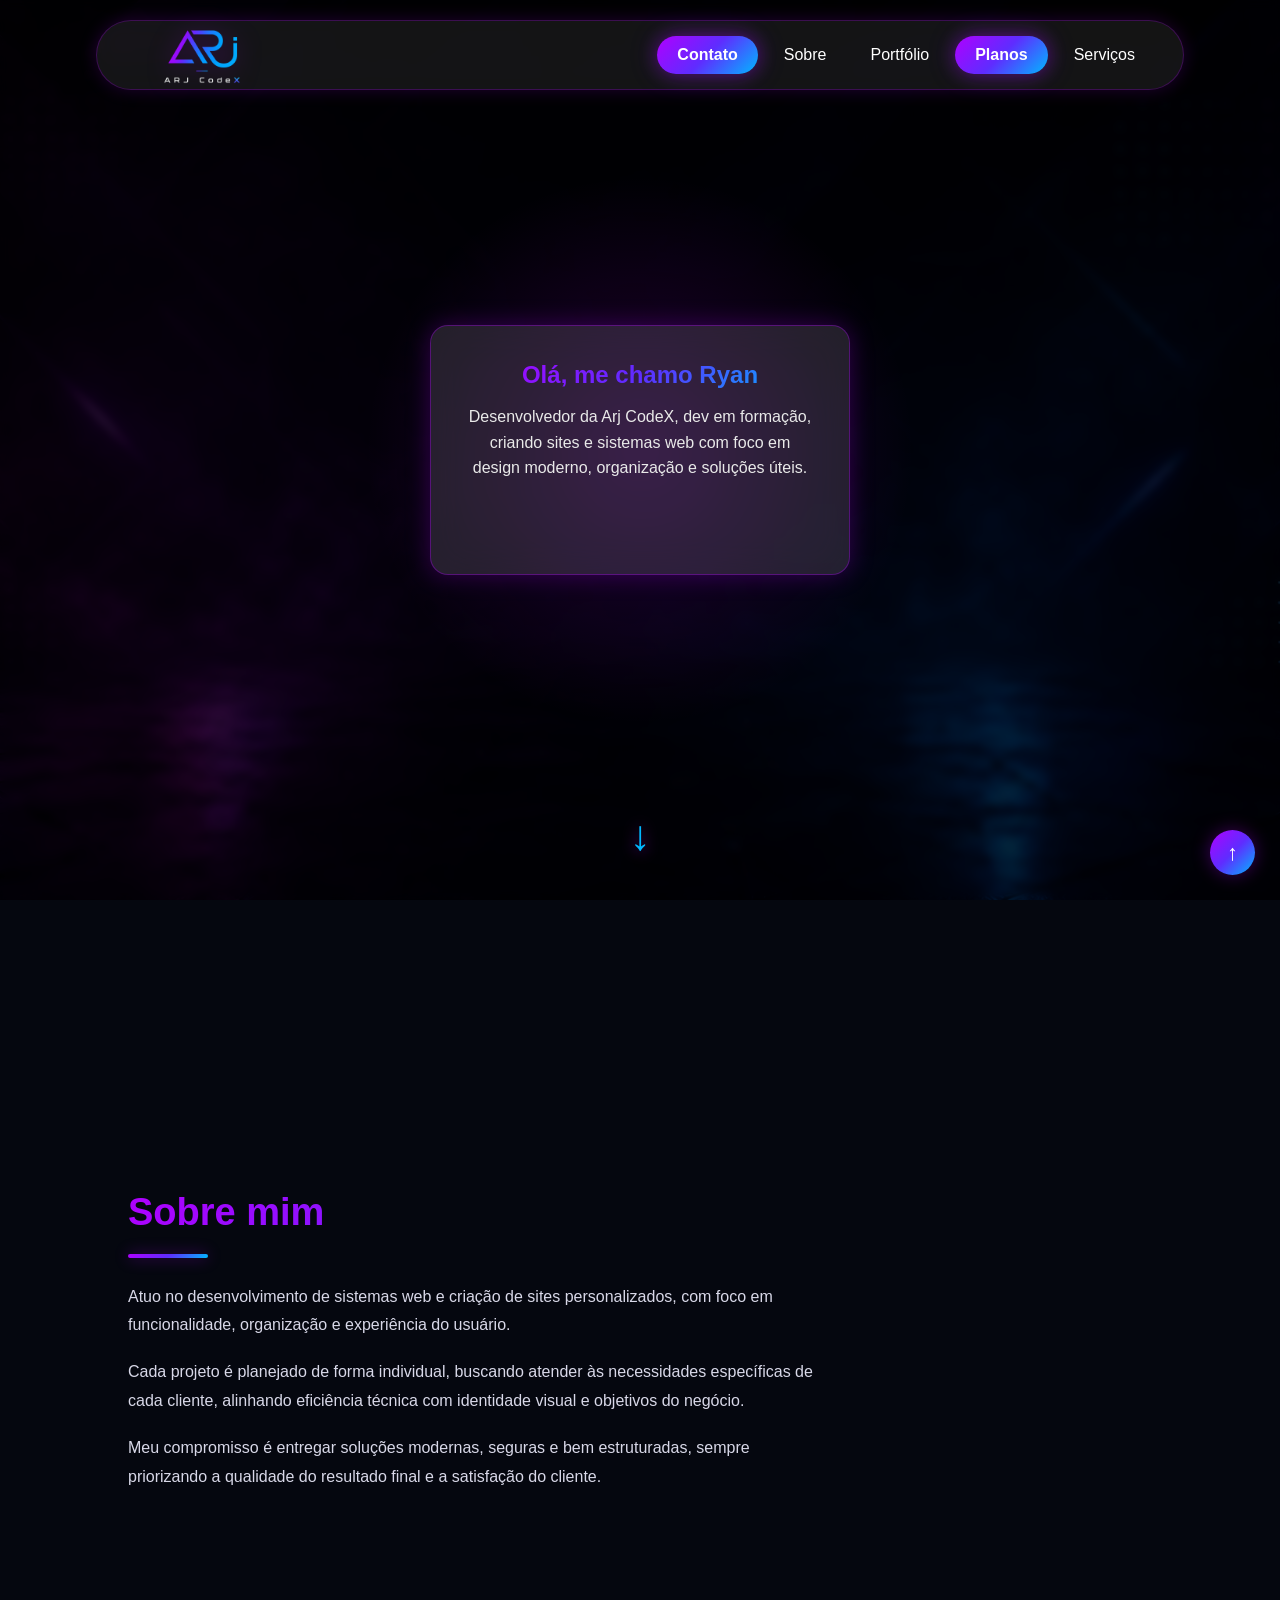
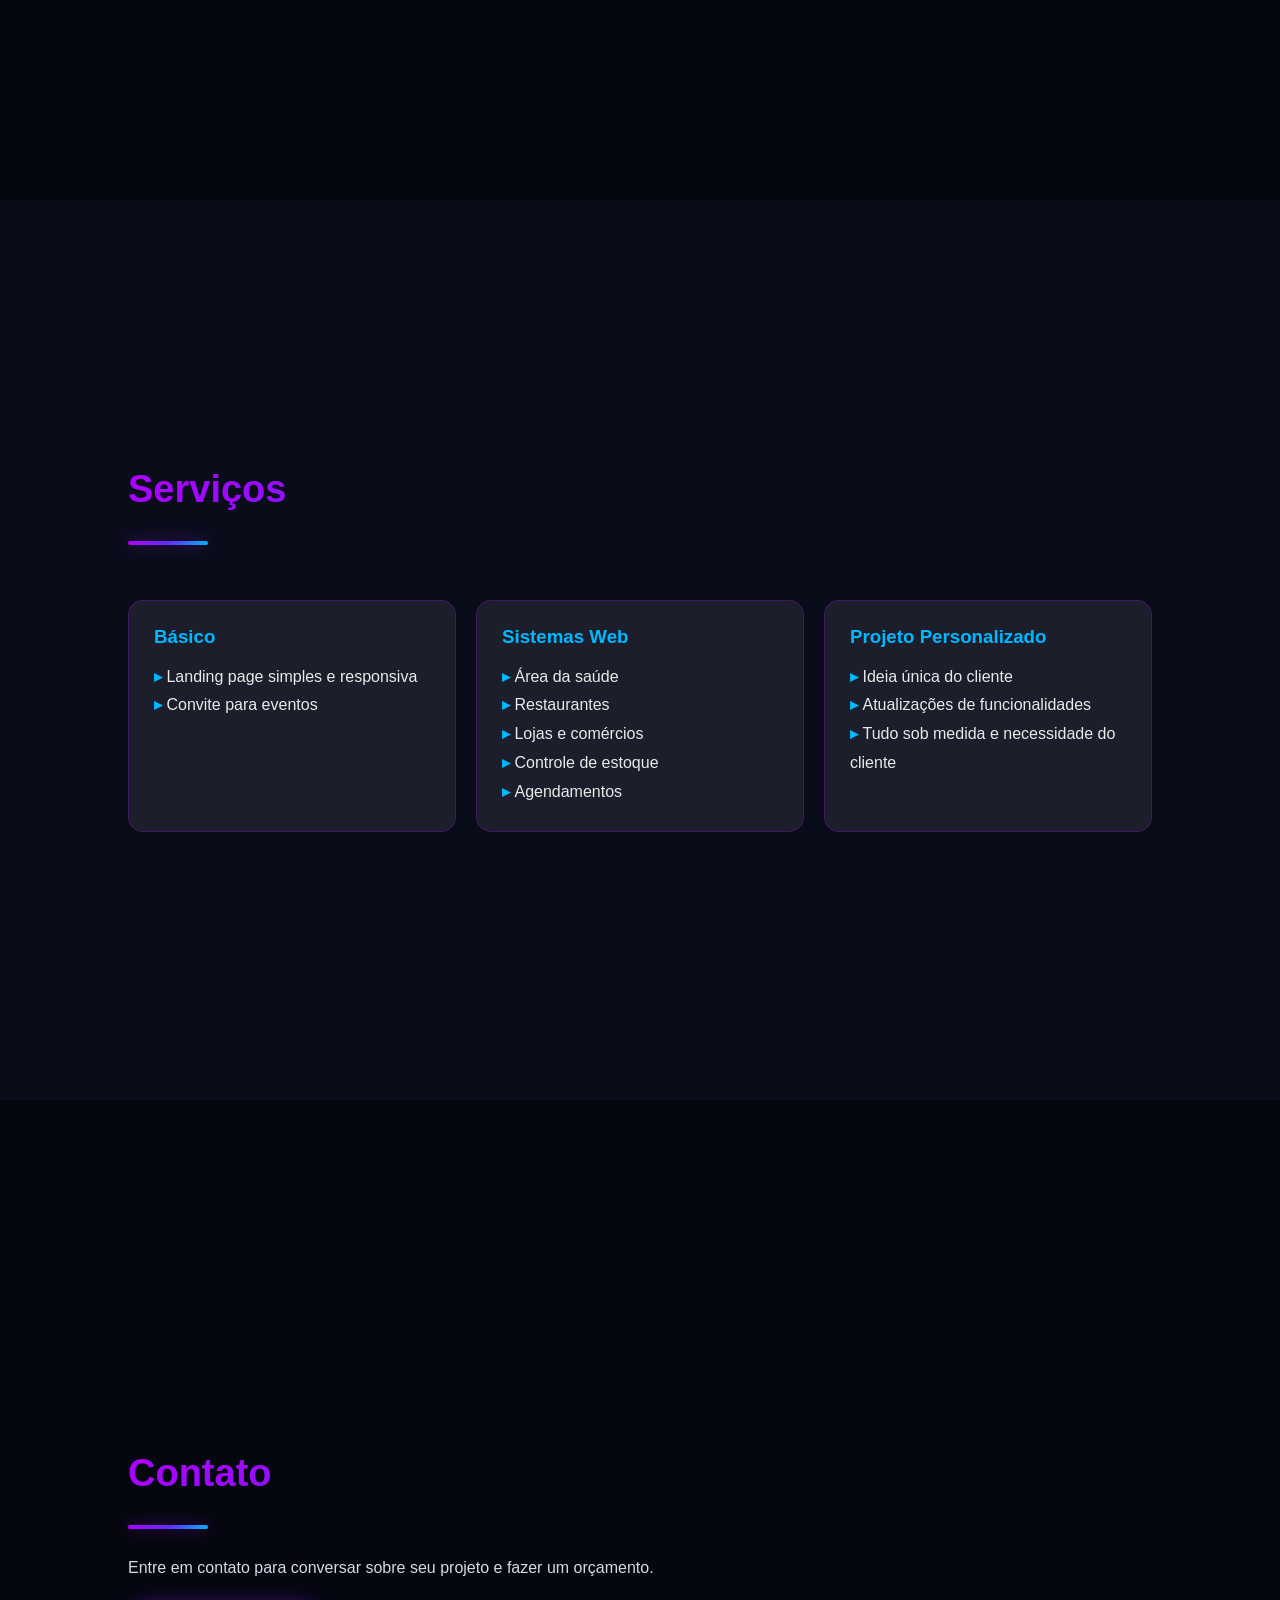
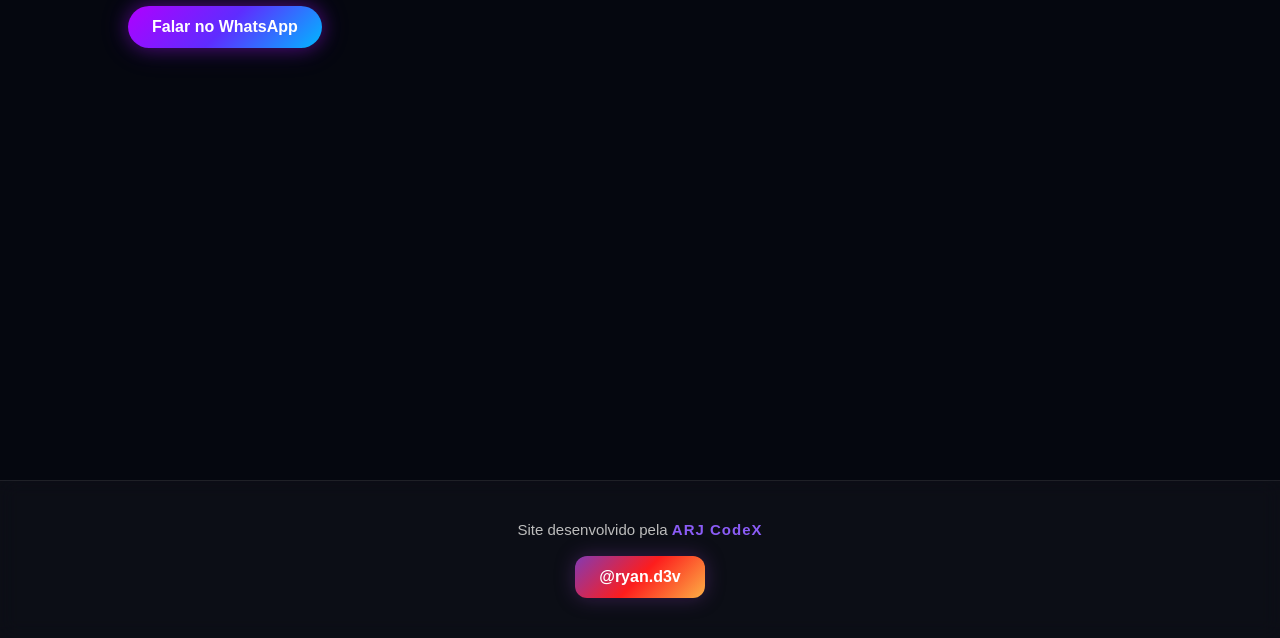
<file: index.html>
<!DOCTYPE html>
<html lang="pt-br">
<head>
    <meta charset="UTF-8">
    <meta name="viewport" content="width=device-width, initial-scale=1.0">
    <link rel="icon" type="image/png" href="img/favicon.png">
    <title>Arj CodeX</title>

    <link rel="stylesheet" href="style.css">
    <link rel="stylesheet" href="https://cdnjs.cloudflare.com/ajax/libs/font-awesome/6.5.0/css/all.min.css">
    
</head>
<body>

    <header class="header" id="topo">
        <div class="logo">
            <a href="index.html">
                <img src="img/logo-arj.png" alt="ARJ CodeX">
            </a>
        </div>

        <div class="menu-mobile-icon" onclick="toggleMenu()">
            ☰
        </div>

        <nav class="menu" id="menu">
            <a href="index.html#contato" class="btn-menu destaque">Contato</a>
            <a href="index.html#sobre">Sobre</a>
            <a href="projetos.html">Portfólio</a>
            <a href="planos.html" class="btn-menu destaque">Planos</a>
            <a href="index.html#serviços">Serviços</a>        
        </nav>
    </header>

    <main>
        <section class="hero">
            <div class="overlay"></div>

            <div class="hero-card">
                <h1>Olá, me chamo Ryan</h1>
                <p>
                    Desenvolvedor da Arj CodeX, dev em formação, criando sites e sistemas web
                    com foco em design moderno, organização e soluções úteis.
                </p>
            </div>

            <a href="#sobre" class="btn-descer">↓</a>
        </section>

        <section class="section" id="sobre">
            <div class="container-sobre">

                <div class="sobre-texto animar">
                    <h2>Sobre mim</h2>

                    <div class="linha-destaque"></div>

                    <p class="animar">
                        Atuo no desenvolvimento de sistemas web e criação de sites personalizados, 
                        com foco em funcionalidade, organização e experiência do usuário.
                    </p>

                    <p class="animar">
                        Cada projeto é planejado de forma individual, buscando atender às necessidades 
                        específicas de cada cliente, alinhando eficiência técnica com identidade visual 
                        e objetivos do negócio.
                    </p>

                    <p class="animar">
                        Meu compromisso é entregar soluções modernas, seguras e bem estruturadas, 
                        sempre priorizando a qualidade do resultado final e a satisfação do cliente.
                    </p>
                </div>   

            </div>
        </section>

        <section class="section" id="serviços">
            <h2>Serviços</h2>
            <div class="linha-destaque"></div>

            <div class="cards-planos">
                <div class="plano">
                    <h3>Básico</h3>
                    <p></p>
                        <ul class="lista-sistemas">
                            <li>Landing page simples e responsiva</li>
                            <li>Convite para eventos</li>
                        </ul>
                </div>

                <div class="plano">
                    
                    <h3>Sistemas Web</h3>
                    <p></p>
                        <ul class="lista-sistemas">
                            <li>Área da saúde</li>
                            <li>Restaurantes</li>
                            <li>Lojas e comércios</li>
                            <li>Controle de estoque</li>
                            <li>Agendamentos</li>
                        </ul>
                        
                </div>

                <div class="plano">
                    <h3>Projeto Personalizado</h3>
                    <p></p>
                        <ul class="lista-sistemas">
                            <li>Ideia única do cliente</li>
                            <li>Atualizações de funcionalidades</li>
                            <p></p>
                            <li>Tudo sob medida e necessidade do cliente</li>
                        </ul>
                </div>
            </div>
        </section>

        <section class="section" id="contato">
            <h2>Contato</h2>
            <div class="linha-destaque"></div>
            <p>Entre em contato para conversar sobre seu projeto e fazer um orçamento.</p>

            <a href="https://wa.me/5522997648741" class="btn-contato" target="_blank">
                Falar no WhatsApp
            </a>
        </section>

        <footer class="footer">
            <p>
                Site desenvolvido pela <span>ARJ CodeX</span>
            </p>

            <a href="https://instagram.com/ryan.d3v" target="_blank" class="instagram-btn">
                @ryan.d3v
            </a>
        </footer>
    </main>

    <button class="btn-topo" onclick="voltarTopo()">↑</button>

    <script src="script.js"></script>
</body>
</html>
</file>
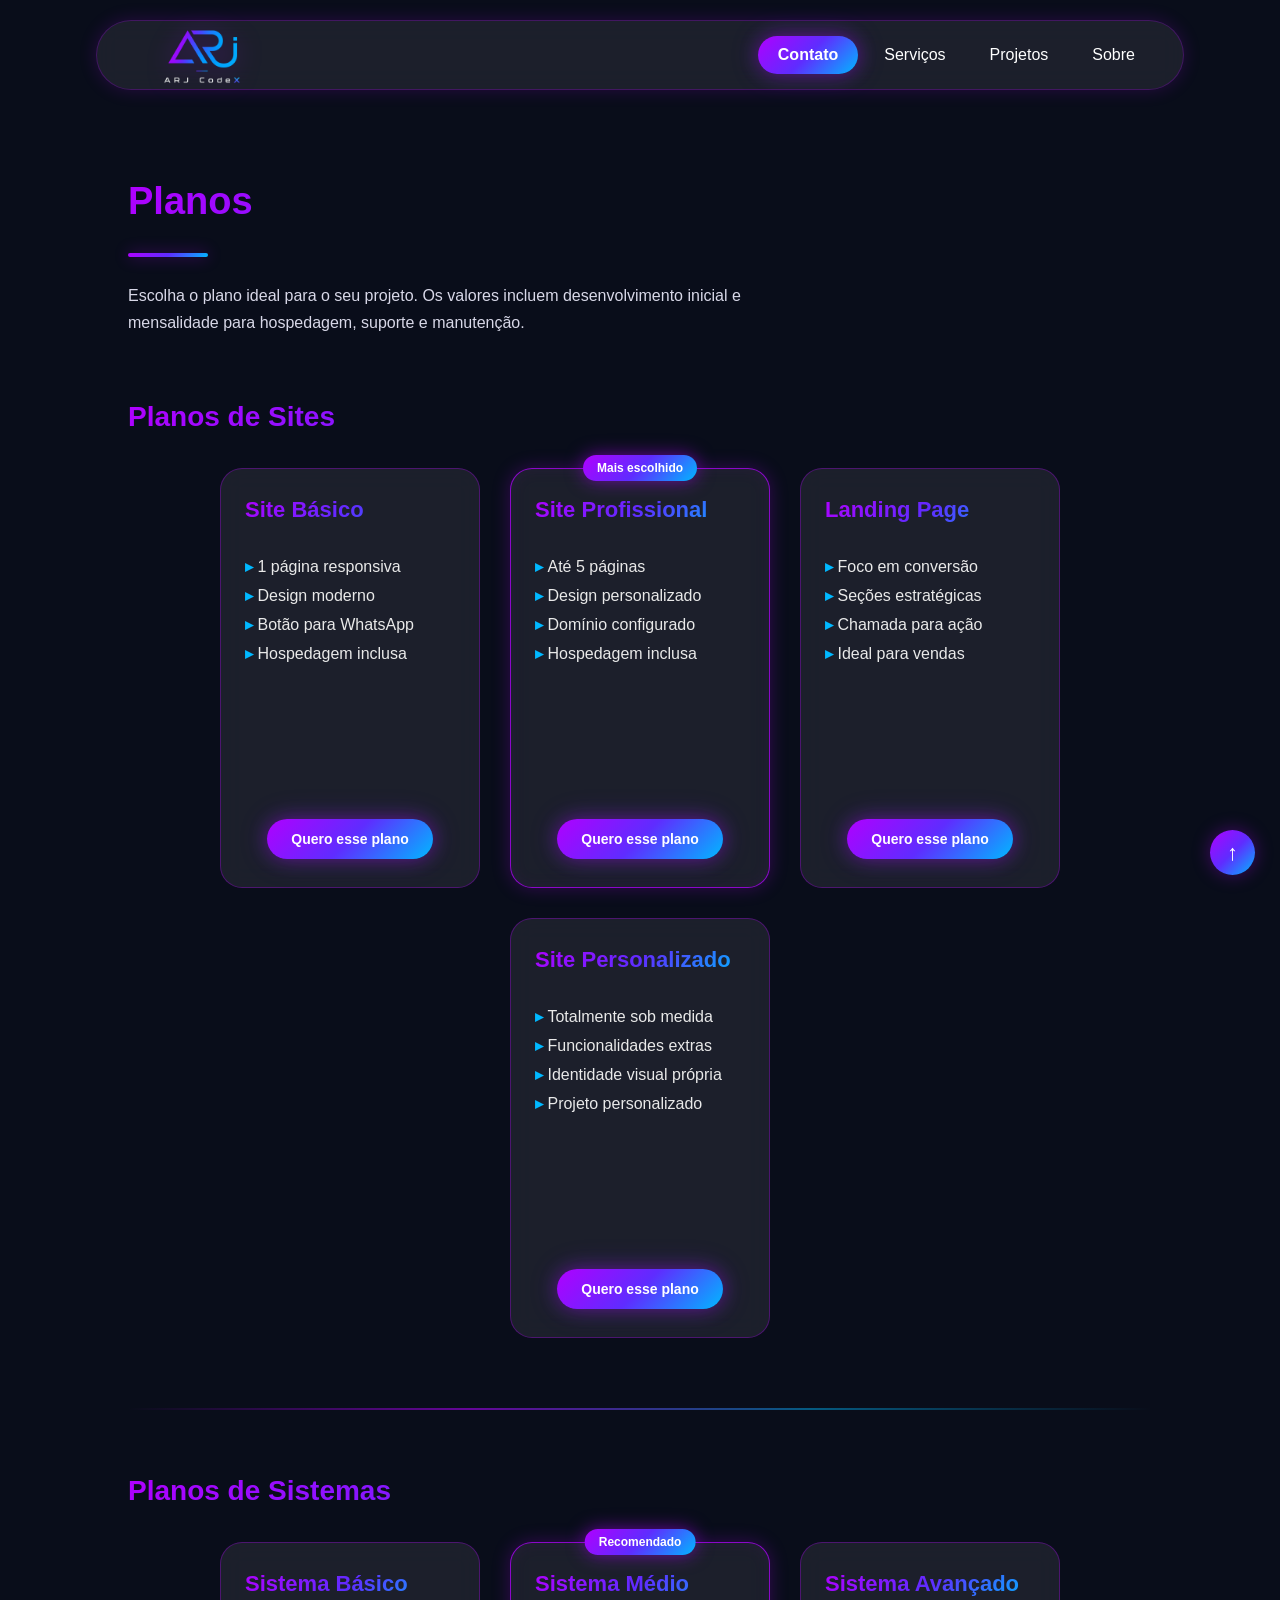
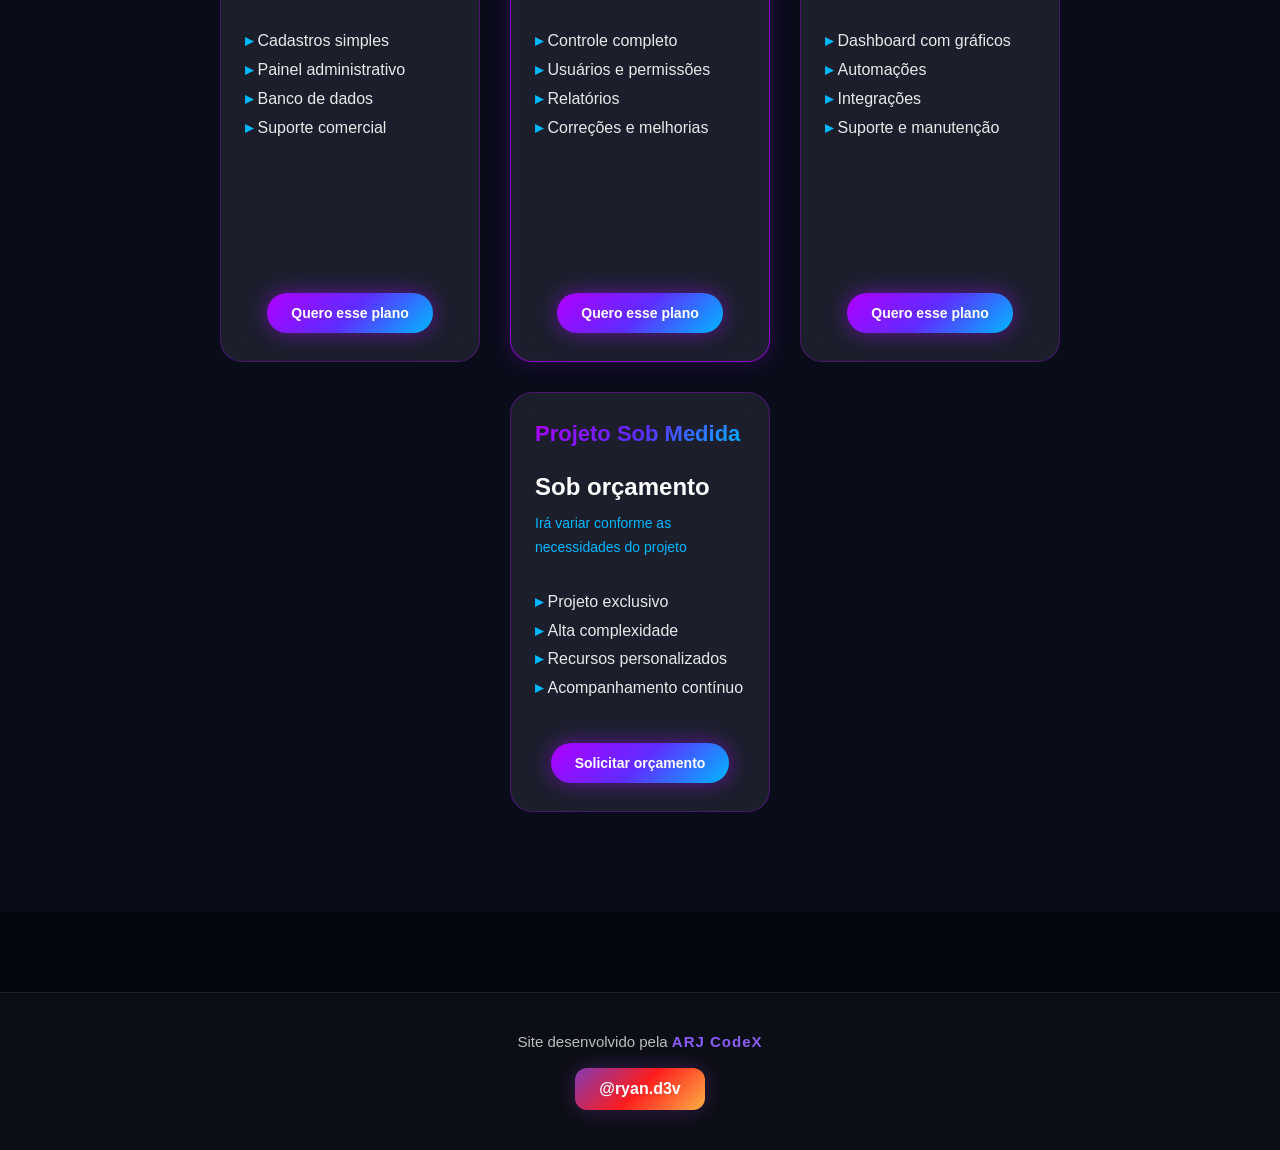
<file: planos.html>
<!DOCTYPE html>
<html lang="pt-br">
<head>
    <meta charset="UTF-8">
    <meta name="viewport" content="width=device-width, initial-scale=1.0">
    <link rel="icon" type="image/png" href="img/favicon.png">
    <title>Planos | Arj CodeX</title>

    <link rel="stylesheet" href="style.css">
</head>
<body>

    <header class="header" id="topo">
        <div class="logo">
            <a href="index.html">
                <img src="img/logo-arj.png" alt="ARJ CodeX">
            </a>
        </div>

        <div class="menu-mobile-icon" onclick="toggleMenu()">
            ☰
        </div>

        <nav class="menu" id="menu">
            <a href="index.html#contato" class="btn-menu destaque">Contato</a>        
            <a href="index.html#serviços">Serviços</a>
            <a href="projetos.html">Projetos</a>
            <a href="index.html#sobre">Sobre</a>
        </nav>
    </header>

    <main>
        <section class="section section-planos">
            <h2>Planos</h2>
            <div class="linha-destaque"></div>

            <p class="intro-planos">
                Escolha o plano ideal para o seu projeto. Os valores incluem desenvolvimento inicial e mensalidade para hospedagem, suporte e manutenção.
            </p>

            <h3 class="titulo-grupo">Planos de Sites</h3>

            <div class="planos-container">

                <div class="card-plano">
                    <h3>Site Básico</h3>

                    <ul class="lista-sistemas">
                        <li>1 página responsiva</li>
                        <li>Design moderno</li>
                        <li>Botão para WhatsApp</li>
                        <li>Hospedagem inclusa</li>
                    </ul>

                    <a 
                        href="https://wa.me/5522997648741?text=Olá,%20tenho%20interesse%20em%20fazer %20um%20orçamento%20para%20o%20Plano%20Site%20Básico%20da%20Arj%20CodeX."
                        class="btn-contato"
                        target="_blank">
                        Quero esse plano
                    </a>
                </div>

                <div class="card-plano destaque-plano">
                    <span class="selo-plano">Mais escolhido</span>

                    <h3>Site Profissional</h3>

                    <ul class="lista-sistemas">
                        <li>Até 5 páginas</li>
                        <li>Design personalizado</li>
                        <li>Domínio configurado</li>
                        <li>Hospedagem inclusa</li>
                    </ul>

                    <a 
                        href="https://wa.me/5522997648741?text=Olá,%20tenho%20interesse%20em%20fazer%20um%20orçamento%20para%20o%20Plano%20Site%20Profissional%20da%20Arj%20CodeX."
                        class="btn-contato"
                        target="_blank">
                        Quero esse plano
                    </a>
                </div>

                <div class="card-plano">
                    <h3>Landing Page</h3>

                    <ul class="lista-sistemas">
                        <li>Foco em conversão</li>
                        <li>Seções estratégicas</li>
                        <li>Chamada para ação</li>
                        <li>Ideal para vendas</li>
                    </ul>

                    <a 
                        href="https://wa.me/5522997648741?text=Olá,%20tenho%20interesse%20em%20fazer%20um%20orçamento%20para%20o%20Plano%20Landing%20Page%20da%20Arj%20CodeX."
                        class="btn-contato"
                        target="_blank">
                        Quero esse plano
                    </a>
                </div>

                <div class="card-plano">
                    <h3>Site Personalizado</h3>

                    <ul class="lista-sistemas">
                        <li>Totalmente sob medida</li>
                        <li>Funcionalidades extras</li>
                        <li>Identidade visual própria</li>
                        <li>Projeto personalizado</li>
                    </ul>

                    <a 
                        href="https://wa.me/5522997648741?text=Olá,%20tenho%20interesse%20em%20fazer%20um%20orçamento%20para%20o%20Plano%20Site%20Personalizado%20da%20Arj%20CodeX."
                        class="btn-contato"
                        target="_blank">
                        Quero esse plano
                    </a>
                </div>

            </div>

            <div class="divisor"></div>

            <h3 class="titulo-grupo">Planos de Sistemas</h3>

            <div class="planos-container">

                <div class="card-plano">
                    <h3>Sistema Básico</h3>

                    <ul class="lista-sistemas">
                        <li>Cadastros simples</li>
                        <li>Painel administrativo</li>
                        <li>Banco de dados</li>
                        <li>Suporte comercial</li>
                    </ul>

                    <a 
                        href="https://wa.me/5522997648741?text=Olá,%20tenho%20interesse%20em%20fazer%20um%20orçamento%20para%20o%20Plano%20Sistema%20Básico%20da%20Arj%20CodeX."
                        class="btn-contato"
                        target="_blank">
                        Quero esse plano
                    </a>
                </div>

                <div class="card-plano destaque-plano">
                    <span class="selo-plano">Recomendado</span>

                    <h3>Sistema Médio</h3>

                    <ul class="lista-sistemas">
                        <li>Controle completo</li>
                        <li>Usuários e permissões</li>
                        <li>Relatórios</li>
                        <li>Correções e melhorias</li>
                    </ul>

                    <a 
                        href="https://wa.me/5522997648741?text=Olá,%20tenho%20interesse%20em%20fazer%20um%20orçamento%20para%20o%20Plano%20Sistema%20Médio%20da%20Arj%20CodeX."
                        class="btn-contato"
                        target="_blank">
                        Quero esse plano
                    </a>
                </div>

                <div class="card-plano">
                    <h3>Sistema Avançado</h3>

                    <ul class="lista-sistemas">
                        <li>Dashboard com gráficos</li>
                        <li>Automações</li>
                        <li>Integrações</li>
                        <li>Suporte e manutenção</li>
                    </ul>

                    <a 
                        href="https://wa.me/5522997648741?text=Olá,%20tenho%20interesse%20em%20fazer%20um%20orçamento%20para%20o%20Plano%20Sistema%20Avançado%20da%20Arj%20CodeX."
                        class="btn-contato"
                        target="_blank">
                        Quero esse plano
                    </a>
                </div>

                <div class="card-plano">
                    <h3>Projeto Sob Medida</h3>

                    <p class="preco">Sob orçamento</p>
                    <p class="mensal">Irá variar conforme as necessidades do projeto</p>

                    <ul class="lista-sistemas">
                        <li>Projeto exclusivo</li>
                        <li>Alta complexidade</li>
                        <li>Recursos personalizados</li>
                        <li>Acompanhamento contínuo</li>
                    </ul>

                    <a 
                        href="https://wa.me/5522997648741?text=Olá,%20tenho%20interesse%20em%20um%20Sistema%20Sob%20Medida%20da%20Arj%20CodeX.%20Gostaria%20de%20solicitar%20um%20orçamento."
                        class="btn-contato"
                        target="_blank">
                        Solicitar orçamento
                    </a>
                </div>

            </div>
            
        </section>
        <footer class="footer">
            <p>
                Site desenvolvido pela <span>ARJ CodeX</span>
            </p>

            <a href="https://instagram.com/ryan.d3v" target="_blank" class="instagram-btn">
                @ryan.d3v
            </a>
        </footer>
    </main>

    <button class="btn-topo" onclick="window.scrollTo({top: 0, behavior: 'smooth'})">
        ↑
    </button>

    

<script src="script.js"></script>
</body>
</html>
</file>
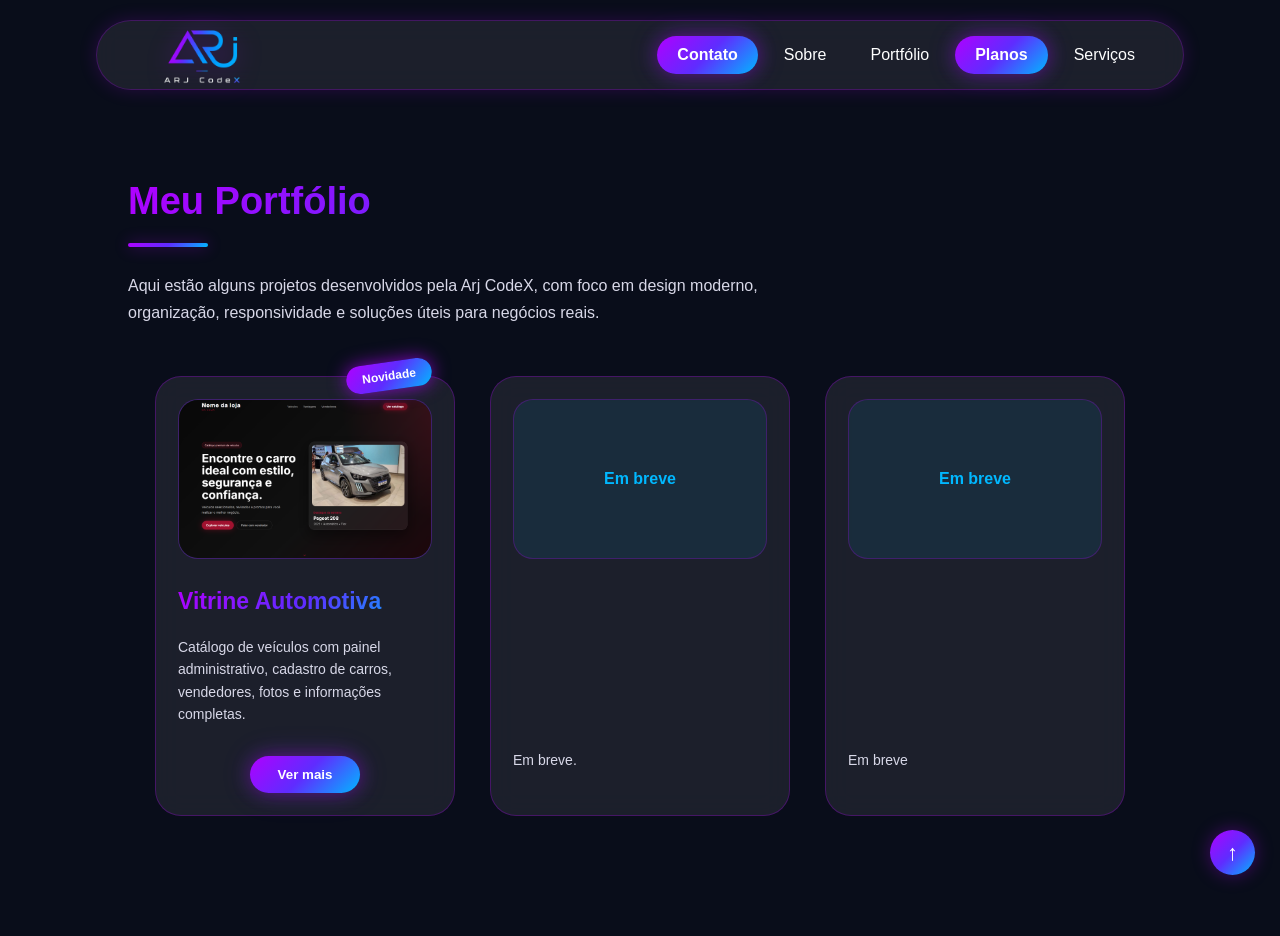
<file: projetos.html>
<!DOCTYPE html>
<html lang="pt-br">
<head>
    <meta charset="UTF-8">
    <meta name="viewport" content="width=device-width, initial-scale=1.0">
    <link rel="icon" type="image/png" href="img/favicon.png">
    <title>Portfólio | Arj CodeX</title>

    <link rel="stylesheet" href="style.css">
</head>
<body>

    <header class="header" id="topo">
        <div class="logo">
            <a href="index.html">
                <img src="img/logo-arj.png" alt="ARJ CodeX">
            </a>
        </div>

        <div class="menu-mobile-icon" onclick="toggleMenu()">
            ☰
        </div>

        <nav class="menu" id="menu">
            <a href="index.html#contato" class="btn-menu destaque">Contato</a>
            <a href="index.html#sobre">Sobre</a>
            <a href="projetos.html">Portfólio</a>
            <a href="planos.html" class="btn-menu destaque">Planos</a>
            <a href="index.html#serviços">Serviços</a>
        </nav>
    </header>

    <main>

        <section class="section portfolio-section">

            <div class="portfolio-intro">
                <h2>Meu Portfólio</h2>
                <div class="linha-destaque"></div>

                <p>
                    Aqui estão alguns projetos desenvolvidos pela Arj CodeX, com foco em design moderno,
                    organização, responsividade e soluções úteis para negócios reais.
                </p>
            </div>

            <div class="portfolio-grid">

                <div class="projeto-card">
                    <span class="tag-novidade">Novidade</span>

                    <div class="projeto-img">
                        <img src="img/vitrine-1.png" alt="Projeto Vitrine Automotiva">
                    </div>

                    <h3>Vitrine Automotiva</h3>

                    <p>
                        Catálogo de veículos com painel administrativo, cadastro de carros,
                        vendedores, fotos e informações completas.
                    </p>

                    <button onclick="abrirProjeto(0)">Ver mais</button>
                </div>

                <div class="projeto-card">
                    <div class="projeto-img projeto-placeholder">
                        <span>Em breve</span>
                    </div>

                    <h3></h3>

                    <p>
                        Em breve.
                    </p>

                    <!-- <button onclick="abrirProjeto(1)">Ver mais</button> -->
                </div>

                <div class="projeto-card">
                    <div class="projeto-img projeto-placeholder">
                        <span>Em breve</span>
                    </div>

                    <h3></h3>

                    <p>
                        Em breve
                    </p>

                    <!-- <button onclick="abrirProjeto(2)">Ver mais</button> -->
                </div>

            </div>

        </section>

        <section class="portfolio-detalhe" id="detalheProjeto">

    <button class="btn-voltar-portfolio" onclick="fecharProjeto()">
        ← Voltar ao portfólio
    </button>

    <div class="detalhe-info">
        <h2 id="tituloProjeto">Vitrine automotiva</h2>
        <p id="descricaoProjeto">
            Catálogo de veículos com painel administrativo, cadastro de carros, vendedores e fotos.
        </p>
    </div>

    <div class="carousel-container">

        <button class="seta-carousel" onclick="mudarFoto(-1)">
            ←
        </button>

        <div class="carousel-projetos" id="carouselFotos">
            <!-- As fotos entram aqui pelo JavaScript -->
        </div>

        <button class="seta-carousel" onclick="mudarFoto(1)">
            →
        </button>

    </div>

    <a 
        href="https://wa.me/5522997648741?text=Olá,%20tenho%20interesse%20em%20um%20projeto%20parecido%20com%20esse%20da%20Arj%20CodeX."
        target="_blank"
        class="btn-contato btn-projeto">
        Quero um projeto como este
    </a>

</section>

    </main>

    <button class="btn-topo" onclick="voltarTopo()">↑</button>

    <script src="script.js"></script>
</body>
</html>
</file>
<file: style.css>
/* =========================
   RESET / BASE
========================= */

* {
    margin: 0;
    padding: 0;
    box-sizing: border-box;
}

:root {
    --bg-principal: #05070f;
    --bg-secundario: #090d1a;
    --bg-card: rgba(255, 255, 255, 0.08);

    --azul-neon: #00b8ff;
    --azul-claro: #20d6ff;
    --roxo-neon: #8a2cff;
    --violeta: #b000ff;

    --texto-principal: #ffffff;
    --texto-secundario: #d8d8e8;

    --borda-azul: rgba(0, 184, 255, 0.35);
    --borda-roxa: rgba(176, 0, 255, 0.35);

    --sombra-roxa: rgba(176, 0, 255, 0.35);
    --sombra-roxa-forte: rgba(176, 0, 255, 0.55);

    --gradiente-logo: linear-gradient(135deg, #b000ff, #5f2cff, #00b8ff);
}

html {
    scroll-behavior: smooth;
}

body {
    font-family: Arial, sans-serif;
    background: var(--bg-principal);
    color: var(--texto-principal);
}


/* =========================
   HEADER
========================= */

.header {
    position: fixed;
    top: 20px;
    left: 50%;
    transform: translateX(-50%);

    width: 85%;
    height: 70px;

    display: flex;
    align-items: center;
    justify-content: space-between;

    padding: 0 30px;
    border-radius: 40px;

    background: rgba(255, 255, 255, 0.08);
    backdrop-filter: blur(12px);

    border: 1px solid rgba(176, 0, 255, 0.25);

    box-shadow:
        0 0 18px rgba(176, 0, 255, 0.18);

    z-index: 1000;
}

.logo {
    width: 150px;
    height: 150px;

    display: flex;
    align-items: center;
    justify-content: center;
}

.logo a {
    display: flex;
    align-items: center;
    justify-content: center;
    text-decoration: none;
}

.logo img {
    width: 100%;
    height: 100%;

    object-fit: contain;

    filter:
        drop-shadow(0 0 12px rgba(176, 0, 255, 0.28));

    transition: 0.3s ease;
}

.logo img:hover {
    transform: scale(1.05);

    filter:
        drop-shadow(0 0 22px rgba(176, 0, 255, 0.55));
}

.menu {
    display: flex;
    gap: 8px;
}

.menu a {
    color: var(--texto-principal);
    text-decoration: none;

    padding: 10px 18px;

    transition: 0.3s ease;
}

.menu a:hover {
    color: var(--azul-claro);
    text-shadow: 0 0 12px rgba(176, 0, 255, 0.45);
}

.menu-mobile-icon {
    display: none;

    font-size: 28px;
    color: var(--azul-neon);

    cursor: pointer;
    user-select: none;
}


/* =========================
   BOTÕES / DESTAQUES
========================= */

.btn-contato,
.projeto-card button,
.destaque {
    background: var(--gradiente-logo);

    color: #ffffff !important;

    font-weight: bold;
    text-decoration: none;

    border: none;
    cursor: pointer;

    box-shadow:
        0 0 18px rgba(176, 0, 255, 0.35),
        0 0 30px rgba(138, 44, 255, 0.22);

    transition: all 0.3s ease;
}

.btn-contato {
    margin-top: 25px;
    width: fit-content;

    padding: 12px 24px;
    border-radius: 30px;
}

.btn-contato:hover,
.projeto-card button:hover,
.destaque:hover {
    transform: scale(1.06);

    box-shadow:
        0 0 22px rgba(176, 0, 255, 0.55),
        0 0 40px rgba(138, 44, 255, 0.35);
}

.destaque {
    border-radius: 20px;
    padding: 10px 20px !important;
}


/* =========================
   HERO
========================= */

.hero {
    min-height: 100vh;
    position: relative;

    display: flex;
    align-items: center;
    justify-content: center;

    background-image: url("img/arj-fundo.png");
    background-size: cover;
    background-position: center;

    overflow: hidden;
}

.overlay {
    position: absolute;
    inset: 0;

    background:
        radial-gradient(circle at center, rgba(176, 0, 255, 0.18), transparent 35%),
        rgba(0, 0, 0, 0.75);

    backdrop-filter: blur(4px);
}

.hero-card {
    position: relative;
    z-index: 2;

    width: 420px;
    min-height: 250px;

    padding: 35px;
    border-radius: 18px;

    background: rgba(255, 255, 255, 0.12);
    backdrop-filter: blur(18px);

    border: 1px solid rgba(176, 0, 255, 0.35);

    box-shadow:
        0 0 25px rgba(176, 0, 255, 0.25);

    text-align: center;
}

.hero-card h1 {
    margin-bottom: 15px;

    background: var(--gradiente-logo);
    -webkit-background-clip: text;
    -webkit-text-fill-color: transparent;
}

.hero-card p {
    line-height: 1.6;
    color: #e9e9e9;
}

.btn-descer {
    position: absolute;
    bottom: 40px;
    z-index: 2;

    color: var(--azul-neon);
    text-decoration: none;

    font-size: 42px;

    text-shadow:
        0 0 15px rgba(176, 0, 255, 0.7);

    animation: flutuar 1.3s infinite alternate;
}


/* =========================
   SEÇÕES GERAIS
========================= */

.section {
    min-height: 100vh;

    padding: 120px 10%;

    background: var(--bg-secundario);

    display: flex;
    flex-direction: column;
    justify-content: center;
}

.section:nth-child(even) {
    background: var(--bg-principal);
}

.section h2,
.sobre-texto h2,
.titulo-grupo,
.projeto-card h3,
.card-plano h3,
.detalhe-info h2 {
    background: var(--gradiente-logo);
    -webkit-background-clip: text;
    -webkit-text-fill-color: transparent;
}

.section h2 {
    font-size: 38px;
    margin-bottom: 20px;
}

.section p {
    max-width: 700px;

    line-height: 1.7;
    color: var(--texto-secundario);
}

.linha-destaque {
    width: 80px;
    height: 4px;

    background: var(--gradiente-logo);

    margin: 10px 0 25px 0;
    border-radius: 10px;

    box-shadow:
        0 0 15px rgba(176, 0, 255, 0.45);
}


/* =========================
   SOBRE
========================= */

.container-sobre {
    display: flex;
    align-items: center;
    justify-content: space-between;

    gap: 50px;
    flex-wrap: wrap;
}

.sobre-texto {
    flex: 1;
    min-width: 300px;
}

.sobre-texto h2 {
    font-size: 38px;
}

.sobre-texto p {
    margin-bottom: 18px;

    line-height: 1.8;
    color: var(--texto-secundario);

    text-align: left;
}

.sobre-visual {
    flex: 1;
    min-width: 250px;

    display: flex;
    justify-content: center;
}

.box-visual {
    width: 260px;
    height: 120px;

    border-radius: 20px;

    background: rgba(0, 0, 0, 0.4);

    border: 1px solid rgba(176, 0, 255, 0.4);

    backdrop-filter: blur(12px);

    display: flex;
    align-items: center;
    justify-content: center;

    gap: 40px;

    box-shadow:
        0 0 20px rgba(176, 0, 255, 0.22);
}

.box-visual span {
    color: var(--azul-neon);

    font-weight: bold;
    letter-spacing: 1px;
}


/* =========================
   SERVIÇOS NA INDEX
========================= */

.cards-planos {
    display: flex;

    gap: 20px;
    margin-top: 30px;

    flex-wrap: wrap;
}

.plano {
    flex: 1;
    min-width: 230px;

    padding: 25px;
    border-radius: 15px;

    background: var(--bg-card);

    border: 1px solid rgba(176, 0, 255, 0.25);

    transition: 0.3s ease;
}

.plano:hover {
    transform: translateY(-8px);

    box-shadow:
        0 0 22px rgba(176, 0, 255, 0.28);
}

.plano h3 {
    color: var(--azul-neon);
    margin-bottom: 10px;
}


/* =========================
   LISTAS
========================= */

.lista-sistemas {
    margin-top: 15px;

    list-style: none;

    color: #e9e9e9;
    line-height: 1.8;
}

.lista-sistemas li::before {
    content: "▸ ";

    color: var(--azul-neon);
    font-weight: bold;
}


/* =========================
   PLANOS
========================= */

.section-planos {
    justify-content: flex-start;

    padding-top: 180px;
    padding-bottom: 100px;
}

.intro-planos {
    max-width: 850px;

    margin-bottom: 20px;

    color: var(--texto-secundario);
}

.titulo-grupo {
    margin-top: 45px;

    font-size: 28px;
}

.planos-container {
    width: 100%;

    display: flex;
    justify-content: center;
    align-items: stretch;

    gap: 30px;
    margin-top: 35px;

    flex-wrap: wrap;
}

.card-plano {
    position: relative;

    width: 260px;
    min-height: 420px;

    padding: 28px 24px;
    border-radius: 22px;

    background: var(--bg-card);

    border: 1px solid rgba(176, 0, 255, 0.32);

    backdrop-filter: blur(12px);

    display: flex;
    flex-direction: column;
    justify-content: space-between;

    transition: all 0.35s ease;
}

.card-plano h3 {
    margin-bottom: 12px;

    font-size: 22px;
}

.preco {
    margin-top: 8px;

    color: #ffffff !important;

    font-size: 24px;
    font-weight: bold;
}

.mensal {
    margin-top: 4px;
    margin-bottom: 10px;

    color: var(--azul-neon) !important;

    font-size: 14px;
}

.card-plano .lista-sistemas {
    margin-top: 18px;
    margin-bottom: 20px;
}

.card-plano .btn-contato {
    align-self: center;

    margin-top: auto;

    text-align: center;
    font-size: 14px;
}

.destaque-plano {
    border: 1px solid rgba(176, 0, 255, 0.75);

    box-shadow:
        0 0 18px rgba(176, 0, 255, 0.25),
        inset 0 0 18px rgba(176, 0, 255, 0.05);
}

.selo-plano {
    position: absolute;
    top: -14px;
    left: 50%;
    transform: translateX(-50%);

    padding: 6px 14px;
    border-radius: 20px;

    background: var(--gradiente-logo);

    color: #ffffff;

    font-size: 12px;
    font-weight: bold;
    white-space: nowrap;

    box-shadow:
        0 0 18px rgba(176, 0, 255, 0.55);
}

.card-plano:hover {
    transform: translateY(-10px) scale(1.03);

    box-shadow:
        0 0 25px rgba(176, 0, 255, 0.28),
        0 0 70px rgba(138, 44, 255, 0.18);
}

.planos-container:hover .card-plano {
    opacity: 0.4;
    filter: blur(2px);
}

.planos-container .card-plano:hover {
    opacity: 1;
    filter: blur(0);
}

.divisor {
    width: 100%;
    height: 2px;

    margin: 70px 0 20px 0;

    background: linear-gradient(
        90deg,
        transparent,
        rgba(176, 0, 255, 0.55),
        rgba(0, 184, 255, 0.45),
        transparent
    );
}

.obs-planos {
    margin-top: 50px;

    max-width: 900px;

    color: #999999 !important;

    font-size: 14px;
}


/* =========================
   PORTFÓLIO
========================= */

.portfolio-section {
    padding-top: 180px;
    justify-content: flex-start;
}

.portfolio-intro {
    max-width: 850px;
    margin-bottom: 50px;
}

.portfolio-grid {
    display: flex;
    justify-content: center;

    gap: 35px;

    flex-wrap: wrap;
}

.projeto-card {
    position: relative;

    width: 300px;
    min-height: 440px;

    padding: 22px;
    border-radius: 26px;

    background: var(--bg-card);

    border: 1px solid rgba(176, 0, 255, 0.28);

    backdrop-filter: blur(14px);

    display: flex;
    flex-direction: column;
    justify-content: space-between;

    transition: all 0.35s ease;
}

.projeto-card:hover {
    transform: translateY(-12px);

    box-shadow:
        0 0 25px rgba(176, 0, 255, 0.32),
        0 0 70px rgba(138, 44, 255, 0.16);
}

.projeto-img {
    width: 100%;
    height: 160px;

    border-radius: 20px;

    overflow: hidden;

    margin-bottom: 20px;

    background: rgba(0, 184, 255, 0.08);

    border: 1px solid rgba(176, 0, 255, 0.25);
}

.projeto-img img {
    width: 100%;
    height: 100%;

    object-fit: cover;
}

.projeto-placeholder {
    display: flex;
    align-items: center;
    justify-content: center;

    color: var(--azul-neon);
    font-weight: bold;
}

.projeto-card h3 {
    font-size: 23px;
    margin-bottom: 12px;
}

.projeto-card p {
    margin-bottom: 22px;

    color: var(--texto-secundario);

    font-size: 14px;
    line-height: 1.6;
}

.projeto-card button {
    width: fit-content;

    align-self: center;

    padding: 11px 28px;
    border-radius: 30px;
}

.tag-novidade {
    position: absolute;
    top: -15px;
    right: 22px;

    padding: 7px 16px;
    border-radius: 20px;

    background: var(--gradiente-logo);

    color: #ffffff;

    font-size: 12px;
    font-weight: bold;

    transform: rotate(-8deg);

    box-shadow:
        0 0 18px rgba(176, 0, 255, 0.7);
}


/* =========================
   DETALHE DO PROJETO
========================= */

.portfolio-detalhe {
    display: none;

    min-height: 100vh;

    padding: 160px 8% 80px;

    background:
        radial-gradient(circle at center, rgba(176, 0, 255, 0.14), transparent 35%),
        var(--bg-principal);

    flex-direction: column;
    align-items: center;
    justify-content: center;
}

.portfolio-detalhe.ativo {
    display: flex;
}

.btn-voltar-portfolio {
    align-self: flex-start;

    margin-bottom: 40px;

    background: transparent;
    border: none;

    color: var(--azul-neon);

    font-size: 16px;
    font-weight: bold;

    cursor: pointer;

    transition: 0.3s;
}

.btn-voltar-portfolio:hover {
    transform: translateX(-8px);

    color: var(--azul-claro);
    text-shadow: 0 0 14px rgba(176, 0, 255, 0.55);
}

.detalhe-info {
    width: 100%;
    max-width: 850px;

    margin: 0 auto 45px auto;

    text-align: center;
}

.detalhe-info h2 {
    margin-bottom: 14px;

    font-size: 42px;
    line-height: 1.1;

    text-shadow:
        0 0 18px rgba(176, 0, 255, 0.25);
}

.detalhe-info p {
    max-width: 720px;

    margin: 0 auto;

    color: var(--texto-secundario);

    font-size: 17px;
    line-height: 1.7;
}


/* =========================
   CARROSSEL
========================= */

.carousel-container {
    width: 100%;
    max-width: 1150px;

    display: flex;
    align-items: center;
    justify-content: center;

    gap: 25px;
}

.carousel-projetos {
    width: 100%;
    min-height: 580px;

    position: relative;

    display: flex;
    align-items: center;
    justify-content: center;
}

.carousel-card {
    position: absolute;

    width: 700px;
    height: 500px;

    padding: 30px;

    border-radius: 36px;

    overflow: hidden;

    background: rgba(255, 255, 255, 0.08);

    border: 1px solid rgba(176, 0, 255, 0.30);

    backdrop-filter: blur(18px);

    transition: all 0.5s ease;

    opacity: 0;

    display: flex;
    align-items: center;
    justify-content: center;
}

.carousel-card.ativo {
    opacity: 1;

    transform: translateX(0) scale(1);

    filter: blur(0);

    z-index: 3;

    box-shadow:
        0 0 28px rgba(176, 0, 255, 0.32),
        0 0 80px rgba(138, 44, 255, 0.18);
}

.carousel-card.esquerda {
    opacity: 0.35;

    transform: translateX(-260px) scale(0.82);

    filter: blur(3px);

    z-index: 2;
}

.carousel-card.direita {
    opacity: 0.35;

    transform: translateX(260px) scale(0.82);

    filter: blur(3px);

    z-index: 2;
}

.carousel-card img,
.carousel-placeholder {
    width: 100%;
    height: 100%;

    border-radius: 24px;

    object-fit: contain;
    object-position: center;

    display: block;

    background: rgba(0, 184, 255, 0.06);

    border: 1px solid rgba(176, 0, 255, 0.22);
}

.carousel-placeholder {
    display: flex;
    align-items: center;
    justify-content: center;

    color: var(--azul-neon);

    font-weight: bold;
    text-align: center;
}

.carousel-info h3 {
    margin-bottom: 12px;

    color: var(--azul-neon);

    font-size: 25px;
}

.carousel-info p {
    color: var(--texto-secundario);

    font-size: 14px;
    line-height: 1.6;
}

.carousel-info ul {
    display: flex;
    flex-wrap: wrap;

    gap: 8px;

    list-style: none;

    margin-top: 18px;
}

.carousel-info li {
    padding: 6px 12px;
    border-radius: 18px;

    background: rgba(176, 0, 255, 0.12);

    color: var(--azul-neon);

    font-size: 12px;
    font-weight: bold;
}


/* =========================
   SETAS DO CARROSSEL
========================= */

.seta-carousel {
    width: 58px;
    height: 58px;

    min-width: 58px;
    min-height: 58px;

    border-radius: 50%;

    display: flex;
    align-items: center;
    justify-content: center;

    background: rgba(0, 0, 0, 0.75);

    border: 1px solid rgba(176, 0, 255, 0.45);

    color: var(--azul-neon);

    font-size: 26px;
    font-weight: bold;
    line-height: 1;

    cursor: pointer;

    backdrop-filter: blur(10px);

    box-shadow:
        0 0 16px rgba(176, 0, 255, 0.25);

    transition: all 0.3s ease;
}

.seta-carousel:hover {
    transform: scale(1.08);

    background: rgba(176, 0, 255, 0.12);

    box-shadow:
        0 0 20px rgba(176, 0, 255, 0.45);
}

.btn-projeto {
    margin-top: 35px;
}


/* =========================
   BOTÃO VOLTAR AO TOPO
========================= */

.btn-topo {
    position: fixed;

    right: 25px;
    bottom: 25px;

    width: 45px;
    height: 45px;

    border-radius: 50%;
    border: none;

    background: var(--gradiente-logo);

    color: #ffffff;

    font-size: 22px;
    font-weight: bold;

    cursor: pointer;

    z-index: 1000;

    box-shadow:
        0 0 18px rgba(176, 0, 255, 0.35);
}


/* =========================
   ANIMAÇÕES
========================= */

.animar {
    opacity: 0;

    transform: translateY(40px);

    transition: all 0.8s ease;
}

.animar.ativo {
    opacity: 1;

    transform: translateY(0);
}

@keyframes flutuar {
    from {
        transform: translateY(0);
    }

    to {
        transform: translateY(12px);
    }
}


/* =========================
   RESPONSIVO MOBILE
========================= */

@media (max-width: 768px) {

    /* HEADER */

    .header {
        width: 92%;
        height: 62px;

        padding: 0 20px;

        flex-direction: row;
        align-items: center;
    }

    .logo {
        width: 120px;
        height: 120px;

        font-size: 14px;
    }

    .menu-mobile-icon {
        display: block;

        font-size: 28px;
        color: var(--azul-neon);

        cursor: pointer;
    }

    .menu {
        position: absolute;

        top: 78px;
        left: 50%;
        transform: translateX(-50%);

        width: 92%;

        display: none;
        flex-direction: column;
        align-items: center;

        gap: 12px;

        padding: 22px;
        border-radius: 22px;

        background: rgba(8, 8, 8, 0.94);

        border: 1px solid rgba(176, 0, 255, 0.35);

        backdrop-filter: blur(15px);

        box-shadow:
            0 0 18px rgba(176, 0, 255, 0.25),
            0 0 40px rgba(138, 44, 255, 0.12);
    }

    .menu.ativo {
        display: flex;
    }

    .menu a {
        position: relative;

        color: var(--texto-principal);
        text-decoration: none;

        padding: 10px 18px;

        transition: 0.3s ease;
    }

    .menu a::after {
        content: "";

        position: absolute;

        left: 50%;
        bottom: -6px;

        width: 0%;
        height: 2px;

        transform: translateX(-50%);

        border-radius: 20px;

        background: var(--gradiente-logo);

        transition: 0.3s ease;

        box-shadow:
            0 0 12px rgba(176, 0, 255, 0.45);
    }

    .menu a:hover::after {
        width: 70%;
    }

    .menu a:last-child {
        border-bottom: none;
    }

    .menu .destaque {
        width: fit-content;

        padding: 10px 26px !important;

        border-bottom: none;
    }


    /* GERAL */

    .section {
        padding: 110px 7%;
    }

    .section h2 {
        font-size: 32px;
    }


    /* HERO */

    .hero-card {
        width: 88%;
        padding: 28px;
    }


    /* SOBRE */

    .container-sobre {
        flex-direction: column;
        text-align: center;
    }

    .sobre-texto p {
        text-align: center;
    }

    .linha-destaque {
        margin-left: auto;
        margin-right: auto;
    }


    /* SERVIÇOS */

    .cards-planos {
        flex-direction: column;
    }


    /* PLANOS */

    .section-planos {
        padding-top: 140px;
    }

    .planos-container {
        flex-direction: column;
        align-items: center;
    }

    .card-plano {
        width: 90%;
        max-width: 330px;
    }


    /* PORTFÓLIO */

    .portfolio-section {
        padding-top: 140px;
        padding-left: 6%;
        padding-right: 6%;
    }

    .portfolio-grid {
        gap: 25px;
    }

    .projeto-card {
        width: 100%;
        max-width: 330px;
    }

    .projeto-img {
        height: 160px;
    }

    .projeto-img img {
        object-fit: contain;
        padding: 8px;
    }


    /* DETALHE DO PROJETO */

    .portfolio-detalhe {
        padding: 120px 0 70px;

        overflow: hidden;
    }

    .detalhe-info {
        width: 100%;
        max-width: 340px;

        margin: 0 auto 35px auto;
        padding: 0 20px;

        text-align: center;
    }

    .detalhe-info h2 {
        font-size: 28px;
        line-height: 1.2;
    }

    .detalhe-info p {
        max-width: 320px;

        margin: 0 auto;

        font-size: 15px;
        line-height: 1.5;
    }


    /* CARROSSEL */

    .carousel-container {
        position: relative;

        width: 100%;

        justify-content: center;

        padding-bottom: 90px;
    }

    .carousel-projetos {
        width: 100%;
        min-height: 500px;
    }

    #carouselFotos .carousel-card,
    .carousel-card {
        width: 88%;
        max-width: 340px;

        height: 420px;
        min-height: 420px;

        padding: 12px;
    }

    #carouselFotos .carousel-card img,
    .carousel-card img {
        width: 100%;
        height: 100%;

        object-fit: contain;
        object-position: center;

        border-radius: 22px;

        background: #050505;
    }

    .carousel-card.esquerda,
    .carousel-card.direita {
        opacity: 0;

        pointer-events: none;
    }


    /* SETAS */

    .seta-carousel {
        position: absolute;

        bottom: 10px;

        width: 52px;
        height: 52px;

        min-width: 52px;
        min-height: 52px;

        border-radius: 50%;

        color: var(--azul-neon);

        font-size: 22px;
    }

    .seta-carousel:first-child {
        left: 34%;
    }

    .seta-carousel:last-child {
        right: 34%;
    }


    /* BOTÃO */

    .btn-projeto {
        margin-top: 20px;
    }
}

/* ===== FOOTER ===== */

.footer {
    margin-top: 80px;
    padding: 40px 20px;
    text-align: center;

    background: rgba(255, 255, 255, 0.03);
    border-top: 1px solid rgba(255, 255, 255, 0.08);

    backdrop-filter: blur(10px);
}

.footer p {
    color: #bdbdbd;
    font-size: 15px;
    margin-bottom: 18px;
}

.footer span {
    color: #8b5cf6;
    font-weight: 700;
    letter-spacing: 1px;
}

/* BOTÃO INSTAGRAM */

.instagram-btn {
    display: inline-block;

    padding: 12px 24px;
    border-radius: 12px;

    background: linear-gradient(135deg, #833ab4, #fd1d1d, #fcb045);

    color: white;
    text-decoration: none;
    font-weight: 600;

    transition: 0.3s ease;
    box-shadow: 0 0 20px rgba(131, 58, 180, 0.35);
}

.instagram-btn:hover {
    transform: translateY(-3px) scale(1.03);

    box-shadow: 0 0 30px rgba(131, 58, 180, 0.55);
}
</file>
